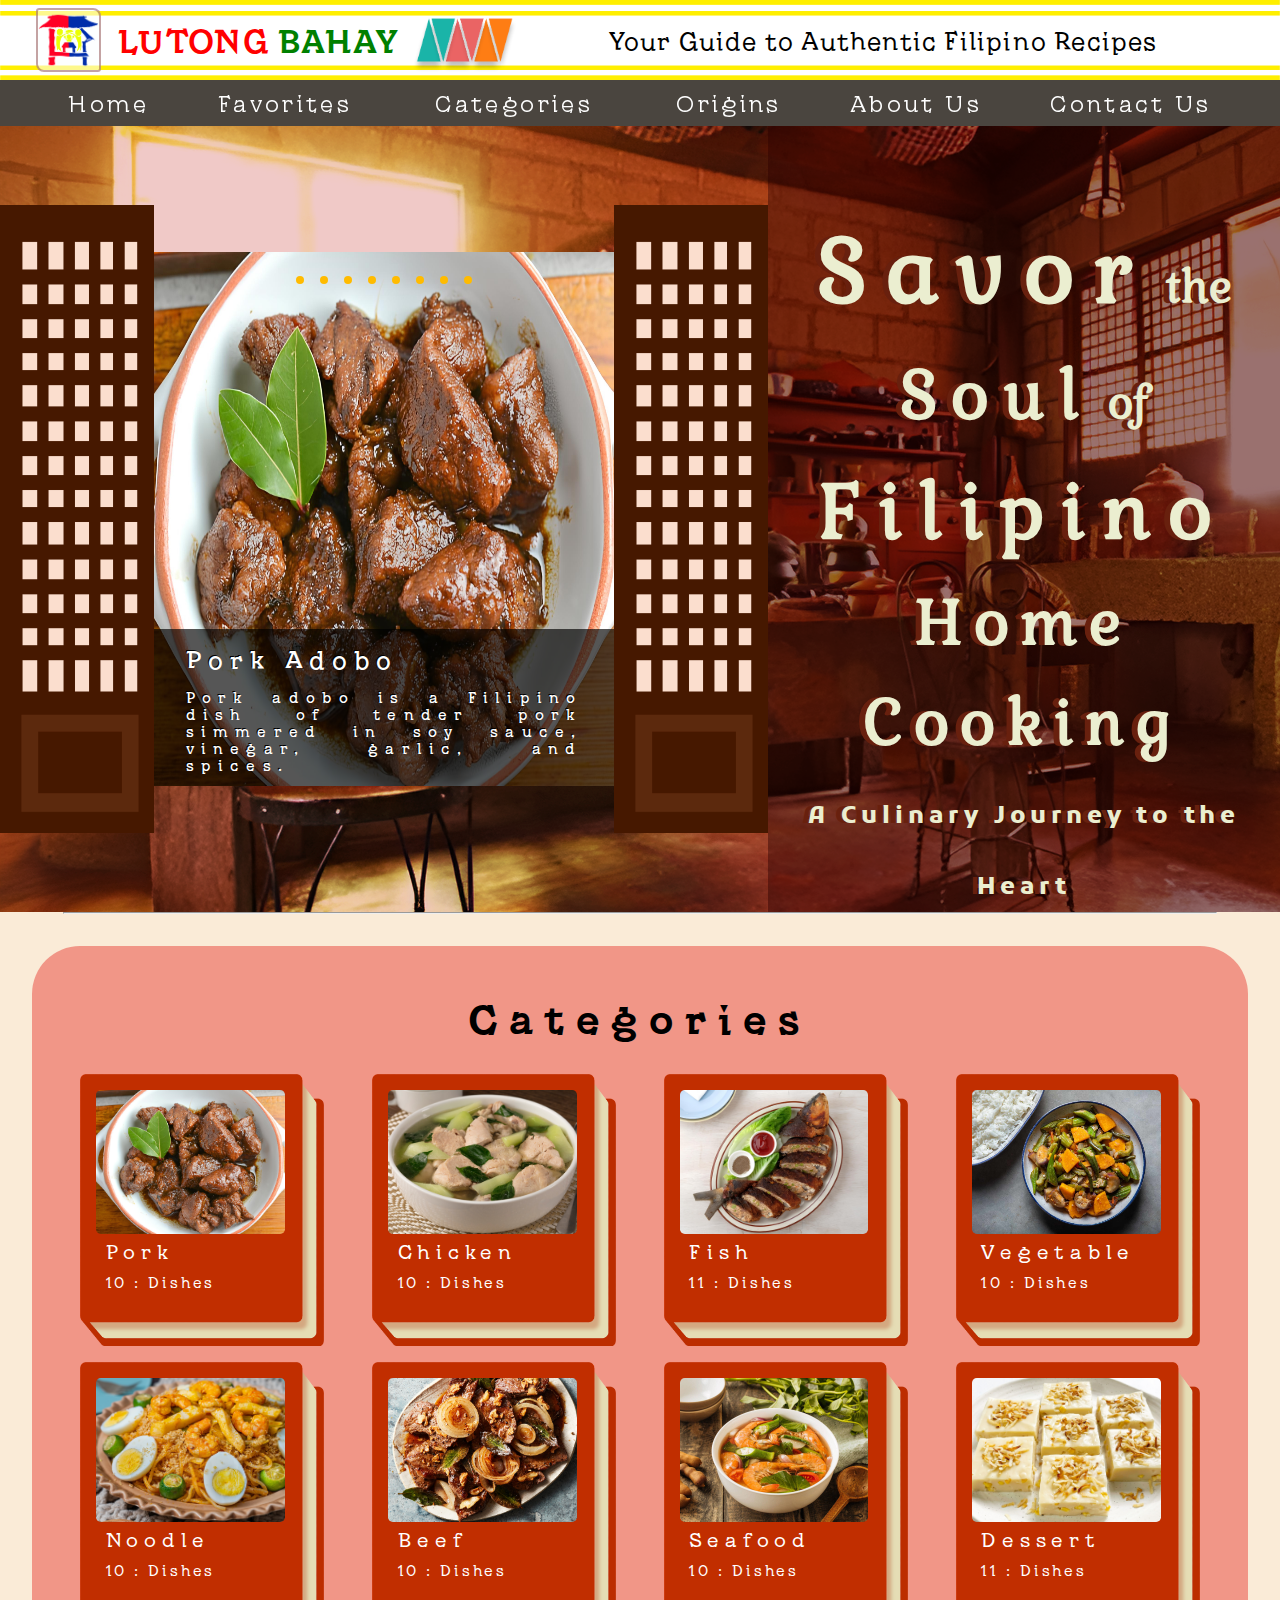
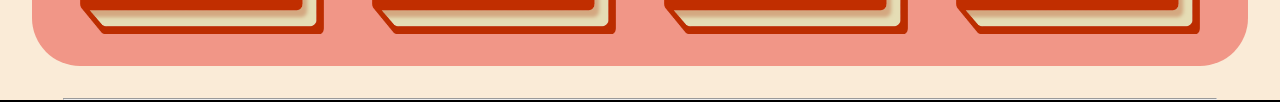
<file: index.html>
<!DOCTYPE html>
<html lang="en">
  <head>
    <meta charset="UTF-8" />
    <meta name="viewport" content="width=device-width, initial-scale=1.0" />
    <link rel="icon" type="image/png" href="assets/img/lutong-bahay-logo.png" />
    <title>Official Website | Lutong Bahay</title>
    <link rel="stylesheet" href="style.css" />
  </head>
  <body>
    <div class="home-body-container">
      <header>
        <div class="web-title">
          <div class="icon"></div>
          <p><span style="color: red">LUTONG</span> BAHAY</p>
          <div class="logo-design"></div>
        </div>

        <div class="web-tagline">Your Guide to Authentic Filipino Recipes</div>
      </header>

      <nav class="navbar">
        <a href="index.html"><button class="navbar__buttons">Home</button></a>
        <a href="favorites.html"
          ><button class="navbar__buttons">Favorites</button></a
        >
        <div class="dropdown">
          <a href="categories.html"
            ><button class="navbar__buttons" id="categories">Categories</button>
          </a>
          <div class="content">
            <a href="pork.html">Pork</a>
            <a href="chicken.html">Chicken</a>
            <a href="fish.html">Fish</a>
            <a href="vegetable.html">Vegetable</a>
            <a href="noodle.html">Noodle</a>
            <a href="beef.html">Beef</a>
            <a href="seafood.html">Seafood</a>
            <a href="dessert.html">Dessert</a>
          </div>
        </div>
        <a href="origins.html"
          ><button class="navbar__buttons">Origins</button></a
        >
        <a href="about.html"
          ><button class="navbar__buttons">About Us</button></a
        >
        <a href="contact.html"
          ><button class="navbar__buttons">Contact Us</button></a
        >
      </nav>

      <main>
        <section>
          <div class="slider-window1"></div>

          <div class="slider-window2"></div>

          <div class="img-slider">
            <div class="wrapper">
              <div class="slider">
                <div class="slide">
                  <img
                    src="assets/img/slidish-1.jpg"
                    alt="img1"
                    class="slide-1"
                  />
                  <div class="slidish-texts">
                    <h3>Pork Adobo</h3>
                    <p>
                      Pork adobo is a Filipino dish of tender pork simmered in
                      soy sauce, vinegar, garlic, and spices.
                    </p>
                  </div>
                </div>

                <div class="slide">
                  <img
                    src="assets/img/slidish-2.jpg"
                    alt="img2"
                    class="slide-2"
                  />
                  <div class="slidish-texts">
                    <h3>Chicken Adobo</h3>
                    <p>
                      A Filipino dish of chicken pieces simmered in soy sauce,
                      vinegar, garlic, and spices.
                    </p>
                  </div>
                </div>

                <div class="slide">
                  <img
                    src="assets/img/slidish-3.jpg"
                    alt="img3"
                    class="slide-3"
                  />
                  <div class="slidish-texts">
                    <h3>Relyenong Bangus</h3>
                    <p>
                      Relyenong bangus is stuffed milkfish fried to golden
                      perfection.
                    </p>
                  </div>
                </div>

                <div class="slide">
                  <img
                    src="assets/img/slidish-4.jpg"
                    alt="img4"
                    class="slide-4"
                  />
                  <div class="slidish-texts">
                    <h3>Pakbet</h3>
                    <p>
                      Pakbet is a hearty Filipino dish featuring a mix of fresh
                      vegetables.
                    </p>
                  </div>
                </div>

                <div class="slide">
                  <img
                    src="assets/img/slidish-5.jpg"
                    alt="img5"
                    class="slide-5"
                  />
                  <div class="slidish-texts">
                    <h3>Pancit Palabok</h3>
                    <p>
                      Pancit palabok is a Filipino rice noodle dish with a
                      savory shrimp sauce and flavorful toppings.
                    </p>
                  </div>
                </div>

                <div class="slide">
                  <img
                    src="assets/img/slidish-6.jpg"
                    alt="img6"
                    class="slide-6"
                  />
                  <div class="slidish-texts">
                    <h3>Bistek</h3>
                    <p>
                      A Filipino dish of thinly sliced beef marinated in soy
                      sauce and citrus, then pan-fried with onions.
                    </p>
                  </div>
                </div>

                <div class="slide">
                  <img
                    src="assets/img/slidish-7.jpg"
                    alt="img7"
                    class="slide-7"
                  />
                  <div class="slidish-texts">
                    <h3>Sinigang na Hipon</h3>
                    <p>
                      Sinigang sa hipon is a Filipino sour soup made with
                      shrimp, vegetables, and a tangy tamarind broth.
                    </p>
                  </div>
                </div>

                <div class="slide">
                  <img
                    src="assets/img/slidish-8.jpg"
                    alt="img8"
                    class="slide-8"
                  />
                  <div class="slidish-texts">
                    <h3>Maja Blanca</h3>
                    <p>
                      A Filipino dessert made from coconut milk, cornstarch, and
                      sugar, often topped with corn and cheese.
                    </p>
                  </div>
                </div>
              </div>

              <div class="slider-nav">
                <div class="nav-button" data-slide="1"></div>
                <div class="nav-button" data-slide="2"></div>
                <div class="nav-button" data-slide="3"></div>
                <div class="nav-button" data-slide="4"></div>
                <div class="nav-button" data-slide="5"></div>
                <div class="nav-button" data-slide="6"></div>
                <div class="nav-button" data-slide="7"></div>
                <div class="nav-button" data-slide="8"></div>
              </div>
            </div>
          </div>
        </section>

        <aside>
          <br />
          <span
            style="font-family: kurale; font-size: 2em; letter-spacing: 0.2em"
            >Savor</span
          >
          the
          <br />
          <span
            style="font-family: kurale; font-size: 1.5em; letter-spacing: 0.2em"
            >Soul</span
          >
          of
          <br />
          <span
            style="
              font-family: kurale;
              font-size: 1.75em;
              letter-spacing: 0.2em;
            "
            >Filipino</span
          >
          <br />
          <span
            style="
              font-family: kurale;
              font-size: 1.4em;
              letter-spacing: 0.175em;
            "
            >Home Cooking</span
          >
          <br />
          <span
            style="
              font-family: kufam;
              font-size: 0.5em;
              font-weight: 700;
              letter-spacing: 0.2em;
            "
          >
            A Culinary Journey to the Heart
          </span>
        </aside>
      </main>

      <hr />

      <section class="cat-section">
        <table class="categories">
          <tr>
            <th colspan="4">Categories</th>
          </tr>
          <tr>
            <td>
              <div class="book">
                <a href="">
                  <div class="book__cover-img">
                    <img src="assets/img/pork-cover.jpg" alt="Sizzling Pork" />
                  </div>
                  <div class="book__cover-title">
                    Pork
                    <div class="dish-number">10 : Dishes</div>
                  </div>
                </a>
              </div>
            </td>

            <td>
              <div class="book">
                <div class="book__cover-img">
                  <img src="assets/img/chicken-cover.jpg" alt="Chicken Adobo" />
                </div>
                <div class="book__cover-title">
                  Chicken
                  <div class="dish-number">10 : Dishes</div>
                </div>
              </div>
            </td>

            <td>
              <div class="book">
                <div class="book__cover-img">
                  <img src="assets/img/fish-cover.jpg" alt="Relyenong Bangus" />
                </div>
                <div class="book__cover-title">
                  Fish
                  <div class="dish-number">11 : Dishes</div>
                </div>
              </div>
            </td>

            <td>
              <div class="book">
                <div class="book__cover-img">
                  <img src="assets/img/vegetable-cover.jpg" alt="Pakbet" />
                </div>
                <div class="book__cover-title">
                  Vegetable
                  <div class="dish-number">10 : Dishes</div>
                </div>
              </div>
            </td>
          </tr>
          <tr>
            <td>
              <div class="book">
                <div class="book__cover-img">
                  <img src="assets/img/noode-cover.jpg" alt="Pancit Palabok" />
                </div>
                <div class="book__cover-title">
                  Noodle
                  <div class="dish-number">10 : Dishes</div>
                </div>
              </div>
            </td>

            <td>
              <div class="book">
                <div class="book__cover-img">
                  <img src="assets/img/beef-cover.jpg" alt="Bistek" />
                </div>
                <div class="book__cover-title">
                  Beef
                  <div class="dish-number">10 : Dishes</div>
                </div>
              </div>
            </td>

            <td>
              <div class="book">
                <div class="book__cover-img">
                  <img
                    src="assets/img/seafood-cover.jpg"
                    alt="Sinigang na Hipon"
                  />
                </div>
                <div class="book__cover-title">
                  Seafood
                  <div class="dish-number">10 : Dishes</div>
                </div>
              </div>
            </td>

            <td>
              <div class="book">
                <div class="book__cover-img">
                  <img src="assets/img/dessert-cover.jpg" alt="Maja Blanca" />
                </div>
                <div class="book__cover-title">
                  Dessert
                  <div class="dish-number">11 : Dishes</div>
                </div>
              </div>
            </td>
          </tr>
        </table>
      </section>

      <hr />

      <footer></footer>
    </div>

    <script type="module" src="index.js"></script>
  </body>
</html>
</file>
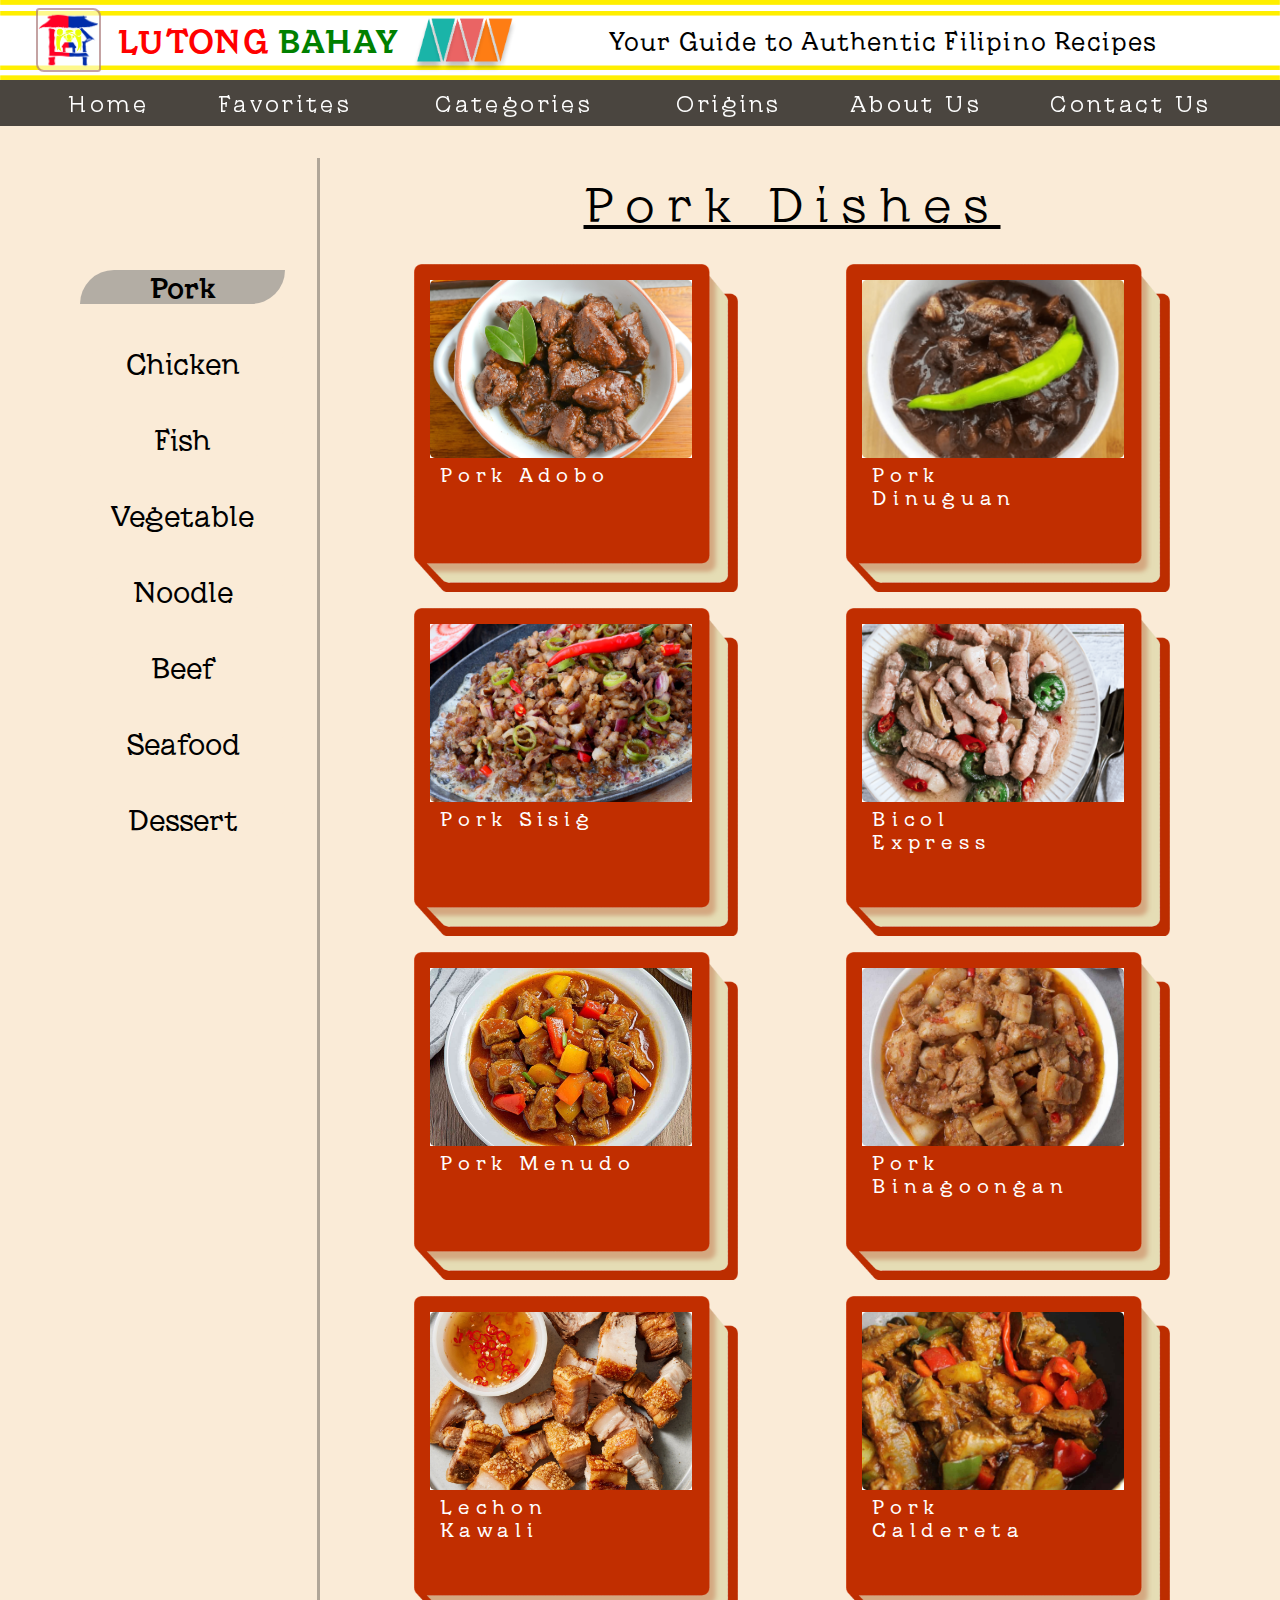
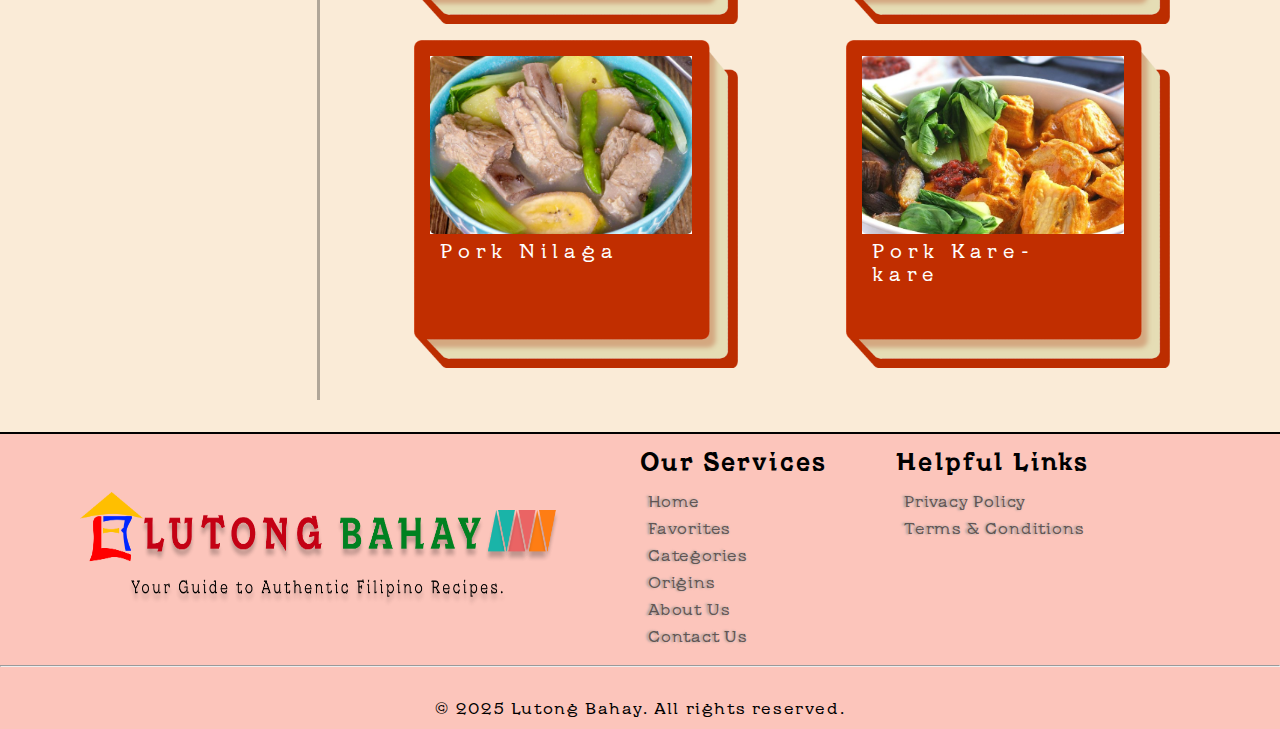
<file: categories.html>
<!DOCTYPE html>
<html lang="en">
  <head>
    <meta charset="UTF-8" />
    <meta name="viewport" content="width=device-width, initial-scale=1.0" />
    <link rel="icon" type="image/png" href="assets/img/lutong-bahay-logo.png" />
    <title>Categories | Lutong Bahay</title>
    <link rel="stylesheet" href="style.css" />
  </head>
  <body>
    <header>
      <div class="web-title">
        <div class="icon"></div>
        <p><span style="color: red">LUTONG</span> BAHAY</p>
        <div class="logo-design"></div>
      </div>

      <div class="web-tagline">Your Guide to Authentic Filipino Recipes</div>
    </header>

    <nav class="navbar">
      <a href="index.html"><button class="navbar__buttons">Home</button></a>
      <a href="favorites.html"><button class="navbar__buttons">Favorites</button></a>
      <div class="dropdown">
        <a href="categories.html"
          ><button class="navbar__buttons" id="categories">Categories</button>
        </a>
        <div class="content">
          <a href="categories.html?category=pork">Pork</a>
          <a href="categories.html?category=chicken">Chicken</a>
          <a href="categories.html?category=fish">Fish</a>
          <a href="categories.html?category=vegetable">Vegetable</a>
          <a href="categories.html?category=noodle">Noodle</a>
          <a href="categories.html?category=beef">Beef</a>
          <a href="categories.html?category=seafood">Seafood</a>
          <a href="categories.html?category=dessert">Dessert</a>
        </div>
      </div>
      <a href="origins.html"><button class="navbar__buttons">Origins</button></a>
      <a href="about.html"><button class="navbar__buttons">About Us</button></a>
      <a href="contact.html"><button class="navbar__buttons">Contact Us</button></a>
    </nav>

    <section class="cat-section">
      <table class="categories">
        <tr>
          <th colspan="4">Categories</th>
        </tr>
        <tr>
          <td>
            <div class="book" id="pork">
              <div class="book__cover-img">
                <img src="assets/img/pork-cover.jpg" alt="Sizzling Pork" />
              </div>
              <div class="book__cover-title">
                Pork
                <div class="dish-number">10 : Dishes</div>
              </div>
            </div>
          </td>

          <td>
            <div class="book" id="chicken">
              <div class="book__cover-img">
                <img src="assets/img/chicken-cover.jpg" alt="Chicken Adobo" />
              </div>
              <div class="book__cover-title">
                Chicken
                <div class="dish-number">10 : Dishes</div>
              </div>
            </div>
          </td>

          <td>
            <div class="book" id="fish">
              <div class="book__cover-img">
                <img src="assets/img/fish-cover.jpg" alt="Relyenong Bangus" />
              </div>
              <div class="book__cover-title">
                Fish
                <div class="dish-number">11 : Dishes</div>
              </div>
            </div>
          </td>

          <td>
            <div class="book" id="vegetable">
              <div class="book__cover-img">
                <img src="assets/img/vegetable-cover.jpg" alt="Pakbet" />
              </div>
              <div class="book__cover-title">
                Vegetable
                <div class="dish-number">10 : Dishes</div>
              </div>
            </div>
          </td>
        </tr>
        <tr>
          <td>
            <div class="book" id="noodle">
              <div class="book__cover-img">
                <img src="assets/img/noode-cover.jpg" alt="Pancit Palabok" />
              </div>
              <div class="book__cover-title">
                Noodle
                <div class="dish-number">10 : Dishes</div>
              </div>
            </div>
          </td>

          <td>
            <div class="book" id="beef">
              <div class="book__cover-img">
                <img src="assets/img/beef-cover.jpg" alt="Bistek" />
              </div>
              <div class="book__cover-title">
                Beef
                <div class="dish-number">10 : Dishes</div>
              </div>
            </div>
          </td>

          <td>
            <div class="book" id="seafood">
              <div class="book__cover-img">
                <img
                  src="assets/img/seafood-cover.jpg"
                  alt="Sinigang na Hipon"
                />
              </div>
              <div class="book__cover-title">
                Seafood
                <div class="dish-number">10 : Dishes</div>
              </div>
            </div>
          </td>

          <td>
            <div class="book" id="dessert">
              <div class="book__cover-img">
                <img src="assets/img/dessert-cover.jpg" alt="Maja Blanca" />
              </div>
              <div class="book__cover-title">
                Dessert
                <div class="dish-number">11 : Dishes</div>
              </div>
            </div>
          </td>
        </tr>
      </table>
    </section>

    <footer>
      <div class="footer-links">

        <div class="footer-title">
          <a href="index.html"><div class="footer-img"></div></a>
        </div>

        <div class="our-service">
          <div class="our-service__title">Our Services</div>
          <div class="our-service__content">
            <a href="index.html">Home</a>
            <a href="favorites.html">Favorites</a>
            <a href="categories.html">Categories</a>
            <a href="origins.html">Origins</a>
            <a href="about.html">About Us</a>
            <a href="contact.html">Contact Us</a>
          </div>
        </div>

        <div class="helpful-links">
          <div class="helpful-links__title">Helpful Links</div>
          <div class="helpful-links__content">
            <a href="privacy.html">Privacy Policy</a>
            <a href="terms.html">Terms & Conditions</a>
          </div>
        </div>

      </div>

      <hr><br>

      <p>© 2025 Lutong Bahay. All rights reserved.</p>

    </footer>

    <script type="module" src="categories.js"></script>
  </body>
</html>
</file>
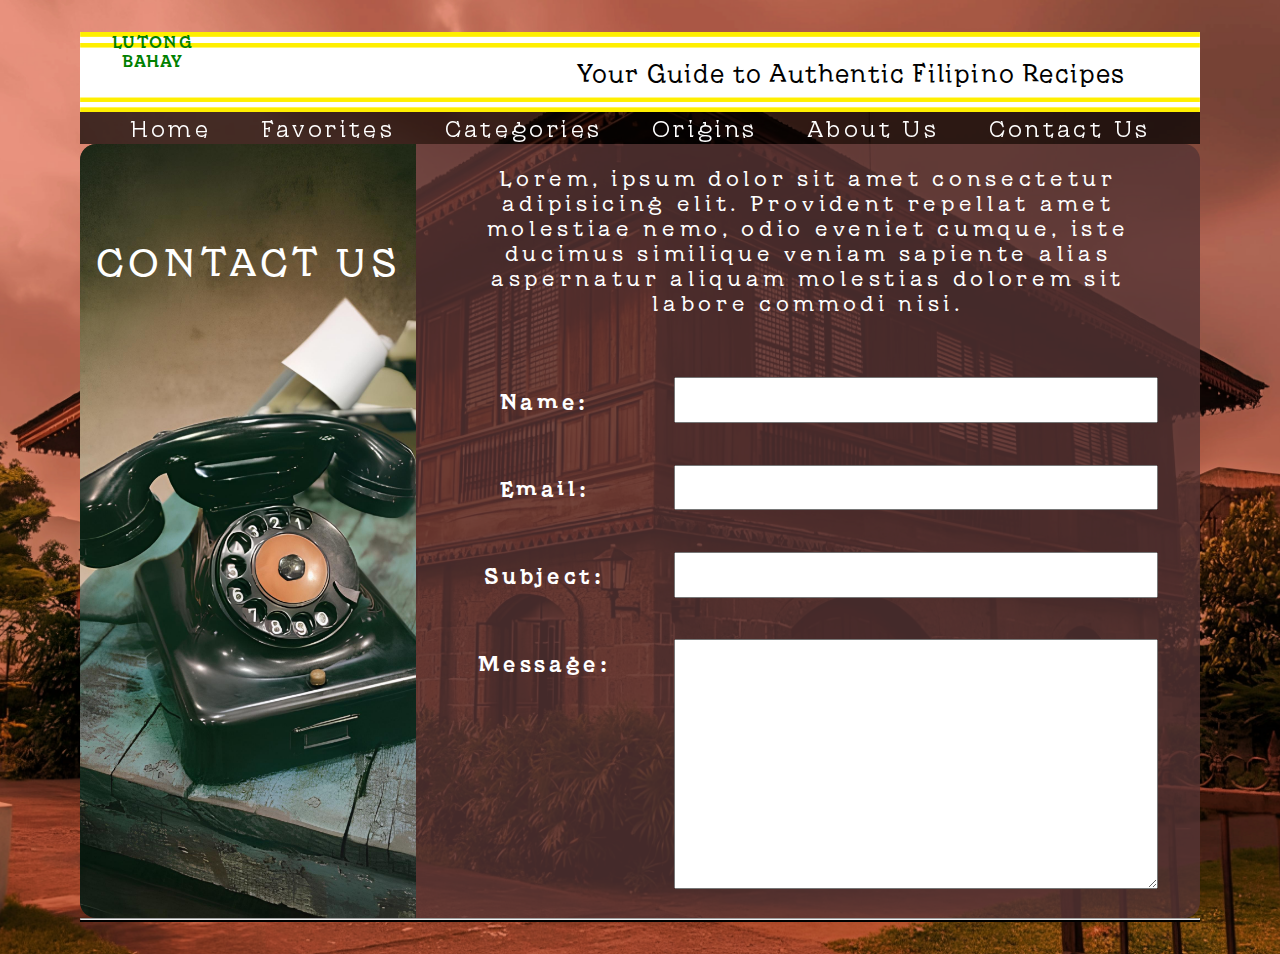
<file: contact.html>
<!DOCTYPE html>
<html lang="en">
<head>
    <meta charset="UTF-8">
    <meta name="viewport" content="width=device-width, initial-scale=1.0">
    <title>Document</title>
    <link rel="stylesheet" href="style.css">
</head>
<body>
    <div class="contacts-body-container">
        
        <header>
            <div class="web-title">LUTONG BAHAY</div>
            <div class="web-tagline">Your Guide to Authentic Filipino Recipes</div>
        </header>

        <nav class="navbar">
            <a href="index.html"><button class="navbar__buttons">Home</button></a>
            <a href="favorites.html"><button class="navbar__buttons">Favorites</button></a>
            <a href="categories.html"><button class="navbar__buttons">Categories</button></a>
            <a href="origins.html"><button class="navbar__buttons">Origins</button></a>
            <a href="about.html"><button class="navbar__buttons">About Us</button></a>
            <a href="contact.html"><button class="navbar__buttons">Contact Us</button></a>
        </nav>
        <main>

            <div class="contact-img">
                <h2>CONTACT US</h2>
            </div>

            <div class="contact-form">
                <p>
                    Lorem, ipsum dolor sit amet consectetur adipisicing elit. Provident repellat amet molestiae nemo, odio eveniet cumque, iste ducimus similique veniam sapiente alias aspernatur aliquam molestias dolorem sit labore commodi nisi.
                </p>
                <form action="">
                    <div class="labels">
                        <label for="">
                            Name:
                        </label>
                        <label for="">
                            Email:
                        </label>
                        <label for="">
                            Subject:
                        </label>
                        <label for="">
                            Message:
                        </label>
                    </div>
                    <div class="forms">
                        <input type="text">
                        <input type="text">
                        <input type="text">
                        <textarea name="" id=""></textarea>
                    </div>
                </form>
            </div>

        </main>    

        <hr>

        <footer>

        </footer>
    </div>

</body>
</html>
</file>
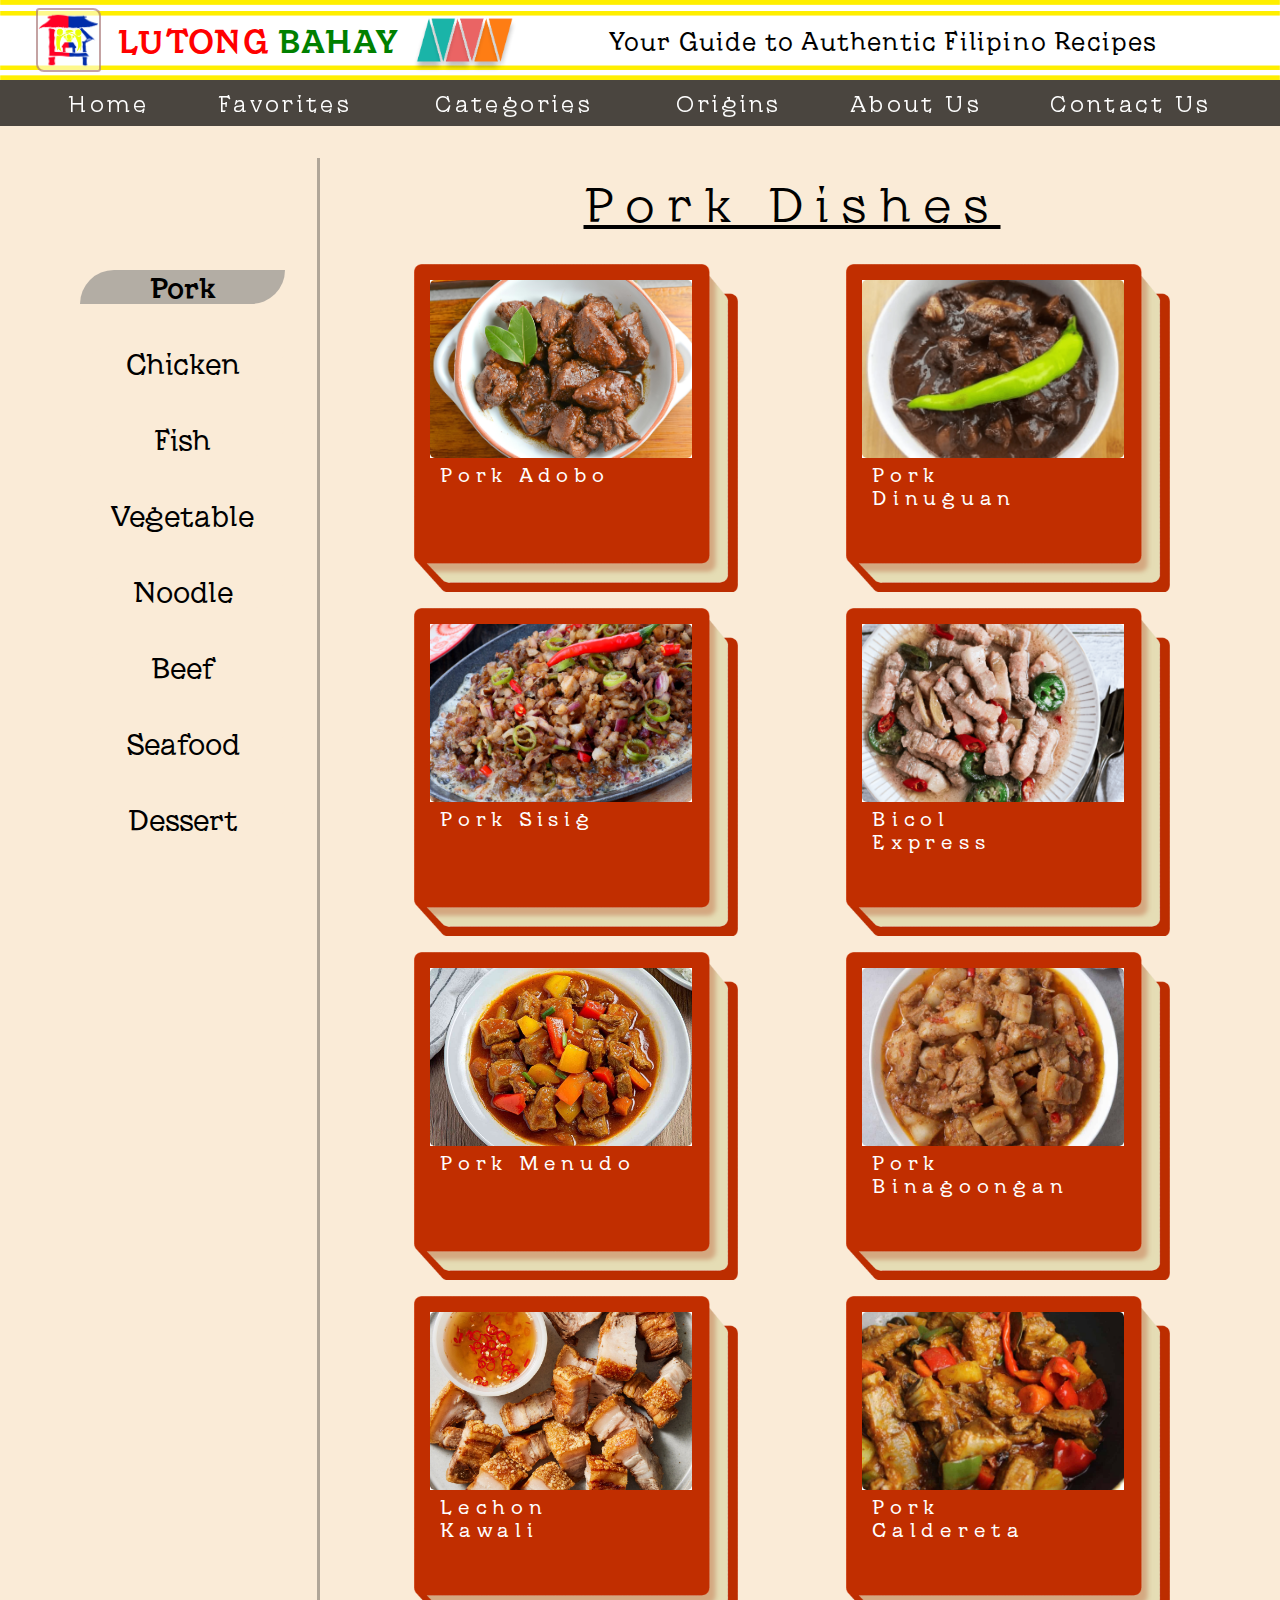
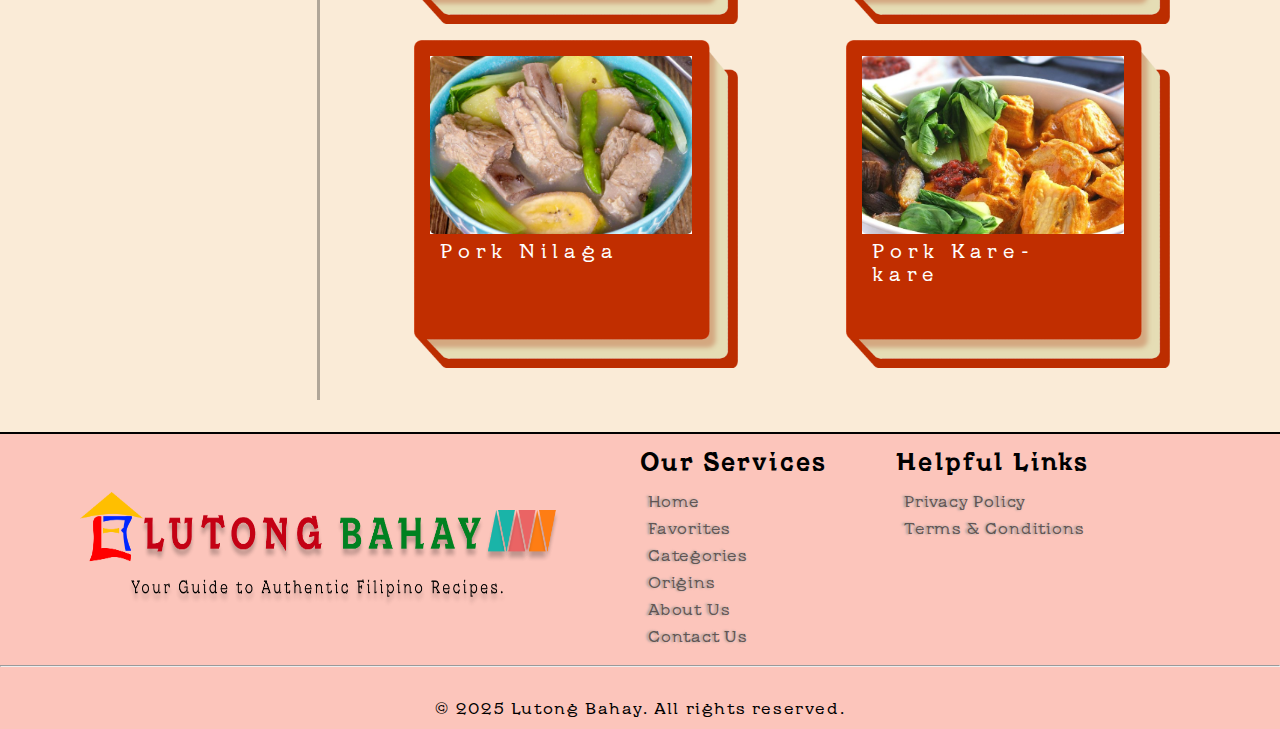
<file: dish-details.html>
<!DOCTYPE html>
<html lang="en">
<head>
  <meta charset="UTF-8" />
  <meta name="viewport" content="width=device-width, initial-scale=1.0" />
  <title>Dish Details</title>
  <link rel="stylesheet" href="style.css" />
</head>
<body>
  <header>
    <div class="web-title">
      <div class="icon"></div>
      <p><span style="color: red">LUTONG</span> BAHAY</p>
      <div class="logo-design"></div>
    </div>

    <div class="web-tagline">Your Guide to Authentic Filipino Recipes</div>
  </header>

  <nav class="navbar">
    <a href="index.html"><button class="navbar__buttons">Home</button></a>
    <a href="favorites.html"><button class="navbar__buttons">Favorites</button></a>
    <div class="dropdown">
      <a href="categories.html"
        ><button class="navbar__buttons" id="categories">Categories</button>
      </a>
      <div class="content">
        <a href="categories.html?category=pork">Pork</a>
        <a href="categories.html?category=chicken">Chicken</a>
        <a href="categories.html?category=fish">Fish</a>
        <a href="categories.html?category=vegetable">Vegetable</a>
        <a href="categories.html?category=noodle">Noodle</a>
        <a href="categories.html?category=beef">Beef</a>
        <a href="categories.html?category=seafood">Seafood</a>
        <a href="categories.html?category=dessert">Dessert</a>
      </div>
    </div>
    <a href="origins.html"><button class="navbar__buttons">Origins</button></a>
    <a href="about.html"><button class="navbar__buttons">About Us</button></a>
    <a href="contact.html"><button class="navbar__buttons">Contact Us</button></a>
  </nav>

  <a class="back-to-cat" href="categories.html">Back to Categories</a>

  <div class="dish-details-container" >
    
    <aside>
      <h1 id="dish-name"></h1>
      <img id="dish-image" src="" alt="Dish Image" />
    </aside>
    
    <div class="dish-content">
      

      <div class="dish-ingredients">
        <h2>Ingredients:</h2>
        <ul id="dish-ingredients"></ul>
      </div>

      <div class="dish-procedure">
        <h2>Procedure:</h2>
        <ol id="dish-procedure"></ol>
      </div>  
    </div>
  </div>

  <footer>
    <div class="footer-links">

      <div class="footer-title">
        <a href="index.html"><div class="footer-img"></div></a>
      </div>

      <div class="our-service">
        <div class="our-service__title">Our Services</div>
        <div class="our-service__content">
          <a href="index.html">Home</a>
          <a href="favorites.html">Favorites</a>
          <a href="categories.html">Categories</a>
          <a href="origins.html">Origins</a>
          <a href="about.html">About Us</a>
          <a href="contact.html">Contact Us</a>
        </div>
      </div>

      <div class="helpful-links">
        <div class="helpful-links__title">Helpful Links</div>
        <div class="helpful-links__content">
          <a href="privacy.html">Privacy Policy</a>
          <a href="terms.html">Terms & Conditions</a>
        </div>
      </div>

    </div>

    <hr><br>

    <p>© 2025 Lutong Bahay. All rights reserved.</p>

  </footer>
  <script src="dish-details.js"></script>
</body>
</html>
</file>
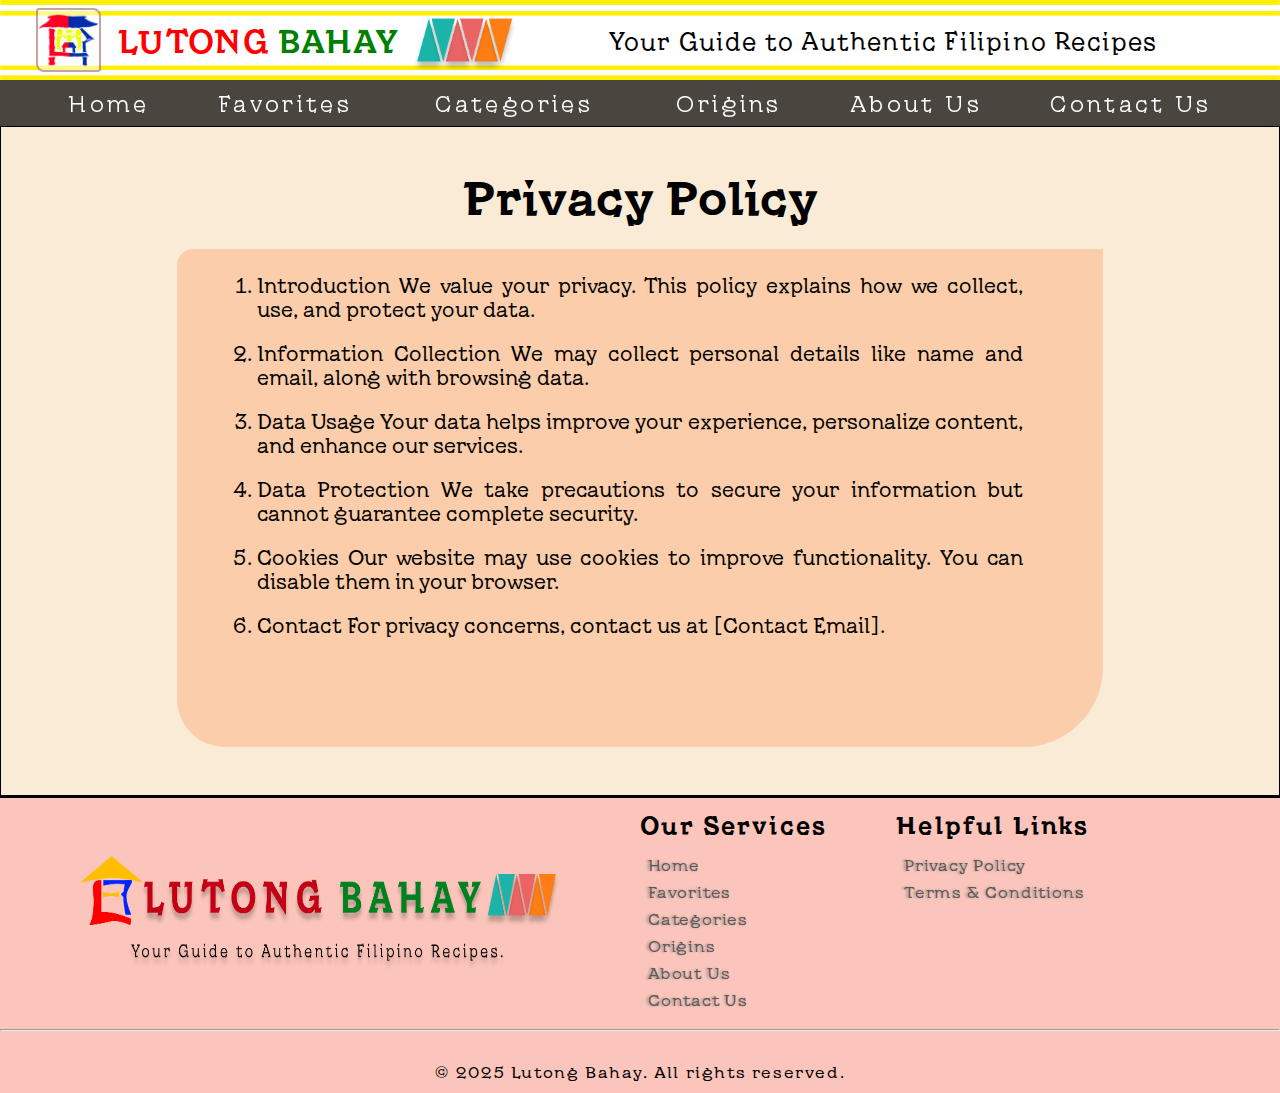
<file: privacy.html>
<!DOCTYPE html>
<html lang="en">
  <head>
    <meta charset="UTF-8" />
    <meta name="viewport" content="width=device-width, initial-scale=1.0" />
    <link rel="icon" type="image/png" href="assets/img/lutong-bahay-logo.png" />
    <title>Contact Us | Lutong Bahay</title>
    <link rel="stylesheet" href="style.css" />
  </head>
  <body>
    <header>
      <div class="web-title">
        <div class="icon"></div>
        <p><span style="color: red">LUTONG</span> BAHAY</p>
        <div class="logo-design"></div>
      </div>

      <div class="web-tagline">Your Guide to Authentic Filipino Recipes</div>
    </header>

    <nav class="navbar">
      <a href="index.html"><button class="navbar__buttons">Home</button></a>
      <a href="favorites.html"><button class="navbar__buttons">Favorites</button></a>
      <div class="dropdown">
        <a href="categories.html"
          ><button class="navbar__buttons" id="categories">Categories</button>
        </a>
        <div class="content">
          <a href="categories.html?category=pork">Pork</a>
          <a href="categories.html?category=chicken">Chicken</a>
          <a href="categories.html?category=fish">Fish</a>
          <a href="categories.html?category=vegetable">Vegetable</a>
          <a href="categories.html?category=noodle">Noodle</a>
          <a href="categories.html?category=beef">Beef</a>
          <a href="categories.html?category=seafood">Seafood</a>
          <a href="categories.html?category=dessert">Dessert</a>
        </div>
      </div>
      <a href="origins.html"><button class="navbar__buttons">Origins</button></a>
      <a href="about.html"><button class="navbar__buttons">About Us</button></a>
      <a href="contact.html"><button class="navbar__buttons">Contact Us</button></a>
    </nav>

    <div class="policy-container">
      <h1>
        Privacy Policy
      </h1>
      
      <div class="policy-content">
        <ol>
          <li>Introduction We value your privacy. This policy explains how we collect, use, and protect your data.</li>
          <li>Information Collection We may collect personal details like name and email, along with browsing data.</li>
          <li>Data Usage Your data helps improve your experience, personalize content, and enhance our services.</li>
          <li>Data Protection We take precautions to secure your information but cannot guarantee complete security.</li>
          <li>Cookies Our website may use cookies to improve functionality. You can disable them in your browser.</li>
          <li>Contact For privacy concerns, contact us at [Contact Email].</li>
        </ol>
      </div>
    </div>
    
    

    <footer>
      <div class="footer-links">

        <div class="footer-title">
          <a href="index.html"><div class="footer-img"></div></a>
        </div>

        <div class="our-service">
          <div class="our-service__title">Our Services</div>
          <div class="our-service__content">
            <a href="index.html">Home</a>
            <a href="favorites.html">Favorites</a>
            <a href="categories.html">Categories</a>
            <a href="origins.html">Origins</a>
            <a href="about.html">About Us</a>
            <a href="contact.html">Contact Us</a>
          </div>
        </div>

        <div class="helpful-links">
          <div class="helpful-links__title">Helpful Links</div>
          <div class="helpful-links__content">
            <a href="privacy.html">Privacy Policy</a>
            <a href="terms.html">Terms & Conditions</a>
          </div>
        </div>

      </div>

      <hr><br>

      <p>© 2025 Lutong Bahay. All rights reserved.</p>

    </footer>

    <script type="module" src="index.js"></script>
  </body>
</html>
</file>
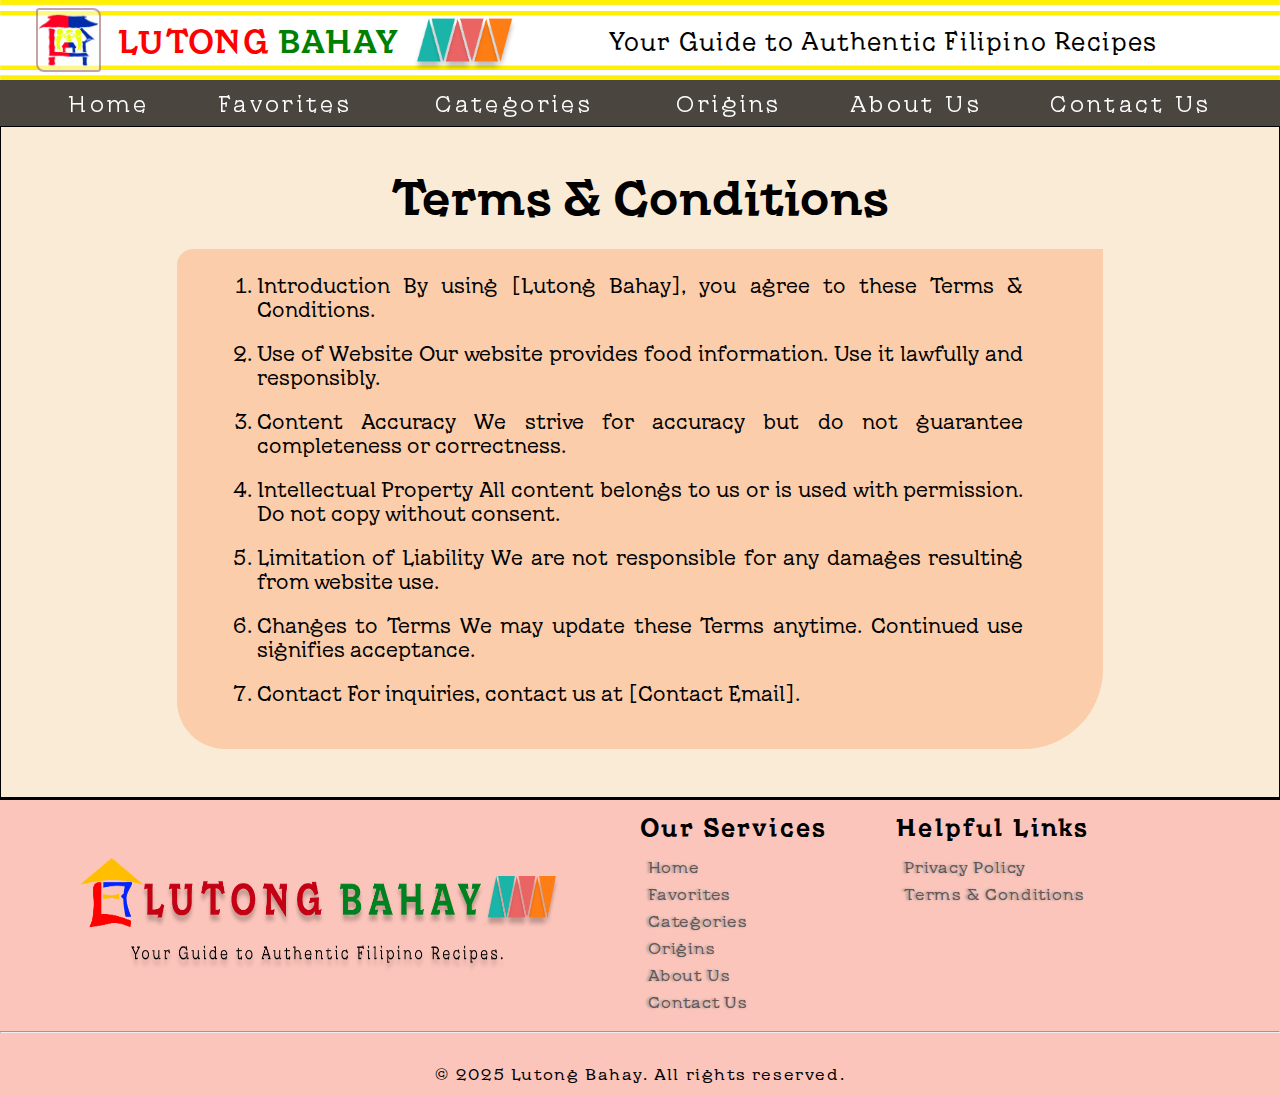
<file: terms.html>
<!DOCTYPE html>
<html lang="en">
  <head>
    <meta charset="UTF-8" />
    <meta name="viewport" content="width=device-width, initial-scale=1.0" />
    <link rel="icon" type="image/png" href="assets/img/lutong-bahay-logo.png" />
    <title>Contact Us | Lutong Bahay</title>
    <link rel="stylesheet" href="style.css" />
  </head>
  <body>
    <header>
      <div class="web-title">
        <div class="icon"></div>
        <p><span style="color: red">LUTONG</span> BAHAY</p>
        <div class="logo-design"></div>
      </div>

      <div class="web-tagline">Your Guide to Authentic Filipino Recipes</div>
    </header>

    <nav class="navbar">
      <a href="index.html"><button class="navbar__buttons">Home</button></a>
      <a href="favorites.html"><button class="navbar__buttons">Favorites</button></a>
      <div class="dropdown">
        <a href="categories.html"
          ><button class="navbar__buttons" id="categories">Categories</button>
        </a>
        <div class="content">
          <a href="categories.html?category=pork">Pork</a>
          <a href="categories.html?category=chicken">Chicken</a>
          <a href="categories.html?category=fish">Fish</a>
          <a href="categories.html?category=vegetable">Vegetable</a>
          <a href="categories.html?category=noodle">Noodle</a>
          <a href="categories.html?category=beef">Beef</a>
          <a href="categories.html?category=seafood">Seafood</a>
          <a href="categories.html?category=dessert">Dessert</a>
        </div>
      </div>
      <a href="origins.html"><button class="navbar__buttons">Origins</button></a>
      <a href="about.html"><button class="navbar__buttons">About Us</button></a>
      <a href="contact.html"><button class="navbar__buttons">Contact Us</button></a>
    </nav>

    <div class="terms-container">
      <h1>
        Terms & Conditions
      </h1>
      
      <div class="terms-content">
        <ol>
          <li>Introduction By using [Lutong Bahay], you agree to these Terms & Conditions.</li>
          <li>Use of Website Our website provides food information. Use it lawfully and responsibly.</li>
          <li>Content Accuracy We strive for accuracy but do not guarantee completeness or correctness.</li>
          <li>Intellectual Property All content belongs to us or is used with permission. Do not copy without consent.</li>
          <li>Limitation of Liability We are not responsible for any damages resulting from website use.</li>
          <li>Changes to Terms We may update these Terms anytime. Continued use signifies acceptance.</li>
          <li> Contact For inquiries, contact us at [Contact Email].</li>
        </ol>
      </div>
    </div>
    
    

    <footer>
      <div class="footer-links">

        <div class="footer-title">
          <a href="index.html"><div class="footer-img"></div></a>
        </div>

        <div class="our-service">
          <div class="our-service__title">Our Services</div>
          <div class="our-service__content">
            <a href="index.html">Home</a>
            <a href="favorites.html">Favorites</a>
            <a href="categories.html">Categories</a>
            <a href="origins.html">Origins</a>
            <a href="about.html">About Us</a>
            <a href="contact.html">Contact Us</a>
          </div>
        </div>

        <div class="helpful-links">
          <div class="helpful-links__title">Helpful Links</div>
          <div class="helpful-links__content">
            <a href="privacy.html">Privacy Policy</a>
            <a href="terms.html">Terms & Conditions</a>
          </div>
        </div>

      </div>

      <hr><br>

      <p>© 2025 Lutong Bahay. All rights reserved.</p>

    </footer>

    <script type="module" src="index.js"></script>
  </body>
</html>
</file>
<file: style.css>
@font-face {
  font-family: kyiv;
  src: url(assets/font/kyiv-type-titling/KyivTypeTitling-VarGX.ttf);
}
@font-face {
  font-family: kurale;
  src: url(assets/font/Kurale/Kurale-Regular.ttf);
}
@font-face {
  font-family: kufam;
  src: url(assets/font/Kufam/Kufam-VariableFont_wght.ttf);
}
* {
  margin: 0;
  padding: 0;
  font-family: kyiv;
  text-decoration: none;
}
* body {
  background-color: antiquewhite;
}

.back-to-cat {
  padding: 0.2em 1em;
  border-radius: 1em 0 0 1em;
  font-size: 1.5em;
  margin: 0.25em 0.75em;
  display: inline-block;
  background-color: rgba(255, 68, 0, 0.747);
}

.img-slider {
  grid-column-start: 2;
  grid-column-end: 3;
  grid-row-start: 2;
  grid-row-end: 3;
  overflow: hidden;
  height: 100%;
}
.img-slider .wrapper {
  position: relative;
  max-width: 100%;
  max-height: 100%;
  height: 100%;
}
.img-slider .wrapper .slider {
  display: flex;
  aspect-ratio: 10/9;
  overflow-x: auto;
  overflow-y: hidden;
  scroll-snap-type: x mandatory;
  scroll-behavior: smooth;
  height: 100%;
  width: 100%;
}
.img-slider .wrapper .slider .slide {
  flex: 1 0 100%;
  width: 100%;
  height: 100%;
  -o-object-fit: fill;
     object-fit: fill;
  scroll-snap-align: start;
}
.img-slider .wrapper .slider .slide img {
  flex: 1 0 100%;
  width: 100%;
  height: 100%;
  -o-object-fit: fill;
     object-fit: fill;
  scroll-snap-align: start;
}
.img-slider .wrapper .slider .slide .slidish-texts {
  background-color: rgba(0, 0, 0, 0.664);
  height: 100%;
  color: rgb(255, 255, 255);
  transform: translateY(-10em);
  z-index: 1;
  padding: 1em 2em 0 2em;
  text-shadow: -1px -1px 0 black;
}
.img-slider .wrapper .slider .slide .slidish-texts h3 {
  font-weight: 500;
  letter-spacing: 0.3em;
  font-size: 1.5em;
}
.img-slider .wrapper .slider .slide .slidish-texts p {
  margin: 1em 0 0 0;
  font-weight: 500;
  letter-spacing: 0.5em;
  font-size: 0.9em;
  text-align: justify;
}
.img-slider .wrapper .slider-nav {
  display: flex;
  -moz-column-gap: 1em;
       column-gap: 1em;
  position: absolute;
  top: 1.5em;
  left: 50%;
  transform: translateX(-50%);
  z-index: 1;
  border-radius: 30%;
}
.img-slider .wrapper .slider-nav .nav-button {
  width: 0.5em;
  height: 0.5em;
  border-radius: 50%;
  background-color: rgb(255, 187, 0);
  transition: opacity ease 250ms;
  cursor: pointer;
}
.img-slider .wrapper .slider-nav .nav-button:hover {
  opacity: 1;
}

header {
  min-height: 5em;
  display: grid;
  padding: 0 2em;
  grid-template-columns: 4fr 6fr;
  align-items: center;
  background-image: url(assets/img/header-bg.png);
  background-repeat: no-repeat;
  background-position: center;
  background-size: 100% 6.5em;
  overflow: hidden;
}
header .web-title {
  height: 100%;
  text-align: center;
  font-weight: 600;
  letter-spacing: 0.07em;
  display: grid;
  grid-template-columns: 1.5fr 6.3fr 2.2fr;
  color: green;
}
header .web-title .icon {
  aspect-ratio: 1;
  align-self: center;
  max-height: 80%;
  background-image: url("assets/img/lutong-bahay-logo.png");
  background-size: contain;
  background-repeat: no-repeat;
  background-position: center;
  border: 2px solid rgba(99, 2, 2, 0.363);
  border-radius: 0.2em 0.5em 0.2em 0.5em;
  background-color: rgba(252, 255, 255, 0.548);
  margin: 0 0.25em;
}
header .web-title p {
  align-self: center;
  font-size: clamp(1.5em, 2.5vw, 2.25em);
}
header .web-title .logo-design {
  align-self: center;
  height: 80%;
  width: 100%;
  background-image: url("assets/img/logo-design.png");
  background-size: cover;
  background-position: center;
  background-repeat: no-repeat;
}
header .web-tagline {
  text-align: center;
  font-size: 1.5em;
  letter-spacing: 0.05em;
}

footer {
  border-top: 2px solid black;
  display: grid;
  background-color: rgba(252, 190, 182, 0.849);
}
footer .footer-links {
  display: grid;
  grid-template-columns: 5fr 2fr 3fr;
}
footer .footer-links .footer-title {
  background-image: url("assets/img/footer-title.png");
  background-size: 75% 50%;
  background-repeat: no-repeat;
  background-position: center;
  transition: all 300ms ease-in-out;
}
footer .footer-links .footer-title:hover {
  background-color: rgba(234, 248, 154, 0.2196078431);
  opacity: 0.75;
}
footer .footer-links .footer-title a .footer-img {
  margin: auto;
  height: 100%;
  width: 80%;
}
footer .footer-links .our-service__content, footer .footer-links .helpful-links__content {
  display: flex;
  flex-direction: column;
  margin: 0 0 1em 0;
}
footer .footer-links .our-service__content a, footer .footer-links .helpful-links__content a {
  color: rgba(46, 46, 46, 0.712);
  margin: 0.25em 0.5em;
  transition: all 300ms ease-in-out;
  font-weight: 400;
  letter-spacing: 0.05em;
  text-shadow: -0.1em 0 0.15em rgb(151, 151, 151);
}
footer .footer-links .our-service__content a:hover, footer .footer-links .helpful-links__content a:hover {
  text-decoration: underline;
  text-shadow: -0.2em 0 0.3em rgb(255, 140, 8);
  color: #502001;
}
footer .footer-links .our-service__title, footer .footer-links .helpful-links__title {
  font-weight: 700;
  font-size: 1.5em;
  margin: 0.5em 0;
  letter-spacing: 0.1em;
}
footer p {
  letter-spacing: 0.1em;
  align-self: center;
  text-align: center;
  margin: 0.75em 0;
}
footer p hr {
  margin: 1em 0 0 0;
}

.navbar {
  min-height: 2em;
  display: flex;
  justify-content: space-evenly;
  align-items: center;
  position: sticky;
  top: 0;
  background-color: rgba(0, 0, 0, 0.705);
  z-index: 10;
}
.navbar__buttons {
  font-size: 1.4em;
  font-weight: 300;
  letter-spacing: 0.15em;
  border: none;
  background-color: rgba(0, 0, 0, 0);
  color: white;
  cursor: pointer;
  text-decoration: none;
  transition: all 300ms ease-in-out;
}
.navbar__buttons:hover {
  text-decoration: underline;
  text-shadow: -0.2em 0 0.3em rgb(255, 140, 8);
  color: rgb(0, 0, 0);
}
.navbar .dropdown {
  position: relative;
  display: inline-block;
}
.navbar .dropdown .content {
  display: none;
  position: absolute;
  background-color: white;
  min-width: 160px;
  box-shadow: 0px 8px 16px 0px rgba(0, 0, 0, 0.2);
  z-index: 20;
  padding: 12px 16px;
}
.navbar .dropdown .content a {
  color: black;
  padding: 12px 16px;
  text-decoration: none;
  display: block;
}
.navbar .dropdown .content a:hover {
  background-color: #ddd;
}
.navbar .dropdown:hover .content {
  display: block;
}

.cat-section {
  min-height: 40em;
  display: flex;
  justify-content: center;
  align-items: center;
  padding: 2em;
}
.cat-section .categories {
  min-width: 95%;
  border-spacing: 3em;
  background-color: rgba(238, 135, 121, 0.849);
  border-radius: 3em;
}
.cat-section .categories th {
  font-size: 2.5em;
  letter-spacing: 0.3em;
}
.cat-section .categories tr td {
  height: 15em;
  width: 20%;
  -moz-column-gap: 2em;
       column-gap: 2em;
}

.book {
  height: 100%;
  background-image: url(assets/img/cook-book-icons.png);
  background-size: 100% 100%;
  background-position: center;
  background-repeat: no-repeat;
  padding: 1em;
  cursor: pointer;
  transition: all 500ms;
}
.book__cover-img {
  width: 89%;
  height: 60%;
  position: relative;
  overflow: hidden;
}
.book__cover-img img {
  width: 100%;
  height: 100%;
  -o-object-fit: cover;
     object-fit: cover;
  border-radius: 0.3em;
}
.book__cover-title {
  width: 70%;
  height: 27.5%;
  color: white;
  font-size: clamp(0.75em, 1.5vw, 1.5em);
  margin: 0.3em 0 0 0.5em;
  letter-spacing: 0.3em;
}
.book__cover-title .dish-number {
  margin-top: 0.75em;
  font-size: 0.75em;
  letter-spacing: 0.2em;
}
.book:hover {
  transform: scale(1.05);
}

.blurred {
  filter: blur(5px);
  pointer-events: none;
}

.popup-container {
  position: fixed;
  top: 0;
  left: 0;
  width: 100%;
  height: 100%;
  background-color: rgba(0, 0, 0, 0.5);
  display: flex;
  justify-content: center;
  align-items: center;
  z-index: 999;
}
.popup-container.hidden {
  display: none;
}
.popup-container .popup-content {
  background: rgb(253, 255, 225);
  text-align: center;
  border-radius: 8px;
  box-shadow: 0 4px 8px rgba(0, 0, 0, 0.2);
  padding: 5em 3em;
}
.popup-container .popup-content h2 {
  margin-bottom: 1em;
  font-size: 2em;
}
.popup-container .popup-content p {
  font-size: 1.5em;
}
.popup-container .popup-content button.close-popup {
  margin-top: 5em;
  padding: 10px 20px;
  border: none;
  background-color: rgb(109, 71, 71);
  color: white;
  cursor: pointer;
  border-radius: 5px;
  transition: all 750ms;
}
.popup-container .popup-content button.close-popup:hover {
  background-color: #ffb3b3;
  color: black;
}

.home-body-container {
  display: grid;
}
.home-body-container hr {
  width: 90%;
  margin: auto;
}
.home-body-container main {
  min-height: 42.5em;
  display: grid;
  align-items: center;
  grid-template-columns: 60% 40%;
  background-image: url(assets/img/hero-bg.png);
}
.home-body-container main section {
  height: 80%;
  width: 100%;
  display: grid;
  grid-template-columns: 2fr 6fr 2fr;
  grid-template-rows: 0.75fr 8.5fr 0.75fr;
}
.home-body-container main section .slider-window1 {
  grid-column-start: 1;
  grid-column-end: 2;
  grid-row-start: 1;
  grid-row-end: 4;
  background-image: url(assets/img/kapis-window.png);
  background-size: 100% 100%;
}
.home-body-container main section .slider-window2 {
  grid-column-start: 3;
  grid-column-end: 3;
  grid-row-start: 1;
  grid-row-end: 4;
  background-image: url(assets/img/kapis-window.png);
  background-size: 100% 100%;
}
.home-body-container main aside {
  height: 100%;
  background-color: rgba(43, 1, 1, 0.438);
  font-family: kurale;
  text-align: center;
  font-size: 3em;
  font-weight: 600;
  color: rgb(235, 238, 208);
  text-shadow: -6px 0 rgb(104, 32, 14);
}
.home-body-container .home-showcase {
  padding: 2em 1em;
  gap: 1em;
  display: grid;
  grid-template-rows: 5fr 5fr;
  border: 1px solid black;
  min-height: 120vh;
}
.home-body-container .home-showcase .bahay {
  background-image: url(assets/img/homebg1.jpg);
  background-size: cover;
  background-repeat: no-repeat;
  background-position: center;
  display: grid;
  grid-template-columns: 4fr 6fr;
}
.home-body-container .home-showcase .bahay .bahay-desc {
  text-align: justify;
  padding: 1em;
  font-weight: 600;
  letter-spacing: 0.25em;
  font-size: 1.5em;
  color: white;
  background-image: linear-gradient(to top left, rgb(1, 2, 87), rgba(0, 68, 255, 0.863));
}
.home-body-container .home-showcase .hapag {
  background-image: url(assets/img/homebg2.jpg);
  background-size: cover;
  background-position: center;
  display: grid;
  grid-template-columns: 6fr 4fr;
}
.home-body-container .home-showcase .hapag .hapag-desc {
  text-align: justify;
  padding: 1em;
  font-weight: 600;
  letter-spacing: 0.25em;
  font-size: 1.5em;
  color: white;
  background-image: linear-gradient(to bottom right, rgb(87, 1, 1), rgba(255, 51, 0, 0.678));
}

#about-body .about-grid {
  background-image: url("assets/img/about-us-bg.jpg");
  background-repeat: no-repeat;
  background-size: cover;
  background-position: center;
  height: 37.5em;
  overflow: hidden;
}
#about-body .about-grid .about-container {
  background-color: rgba(95, 14, 0, 0.801);
  width: 100%;
  height: 100%;
  padding: 2em 0 0 0;
}
#about-body #about-main {
  box-sizing: border-box;
  size: 100%;
}
#about-body .profile-container {
  display: flex;
  align-items: flex-start;
  justify-content: space-between;
}
#about-body .profile-image-container {
  display: flex;
  flex-direction: column;
  align-items: center;
}
#about-body .profile-image {
  height: 250px;
  width: 250px;
  margin: 20px;
  border-radius: 20px;
}
#about-body .profile-name {
  margin-top: 10px;
  margin-bottom: 10px;
  text-align: center;
}
#about-body .about-description {
  display: inline-block;
  flex: 1;
  padding: 30px;
}
#about-body .content-container {
  display: flex;
  justify-content: space-between;
  align-items: flex-start;
}
#about-body #about-aside {
  width: 30%;
  text-align: justify;
  padding: 30px;
  background-color: rgba(0, 0, 0, 0.9);
  border-radius: 20px;
  margin: 20px;
  color: white;
}
#about-body #about-section {
  display: inline-block;
  width: 70%;
  text-align: justify;
  padding: 10px;
  background-color: rgba(0, 0, 0, 0.9);
  border-radius: 20px;
  margin: 20px;
  color: white;
}
#about-body #about-main p {
  font-size: 1.5em;
}

#favorites {
  font-family: "Kurale", serif;
  background: url("assets/img/favoritesBG1.png");
  min-height: 85vh;
  max-height: 100vh;
  color: white;
  background-size: cover;
  background-position: center;
  display: grid;
}
#favorites .container {
  margin-left: 2em;
  z-index: 2;
  width: 50%;
  text-align: center;
  padding: 5em 0 5em 0;
}
#favorites .container h2 {
  font-size: 7.5em;
  font-weight: 600;
  font-family: kurale;
  letter-spacing: 0.15em;
  line-height: 1;
}
#favorites .container .sub-text {
  letter-spacing: 0.35em;
  margin-top: 1.25em;
  font-size: 2em;
  font-weight: 300;
  font-family: kurale;
}

#top-dish {
  background-color: black;
  text-align: center;
  padding-bottom: 50px;
}
#top-dish .wrapper {
  max-height: 350px;
  border: 1px solid;
  display: flex;
  justify-content: flex-start;
  align-items: center;
  overflow-x: auto;
  padding: 20px;
  margin: 0 auto;
  width: 1140px;
  transition: 0.5s;
  cursor: pointer;
}
#top-dish .wrapper::-webkit-scrollbar {
  width: 0;
}
#top-dish .dish-container {
  position: relative;
  transition: transform 1000ms, opacity 1000ms;
}
#top-dish .dishImg {
  width: 235px;
  height: 300px;
  -o-object-fit: cover;
     object-fit: cover;
  border-radius: 15px;
  margin: 0 1em;
  transition: transform 1000ms, opacity 1000ms;
}
#top-dish .dish-container:hover .dishImg {
  transform: scale(1.05);
  opacity: 0.5;
}
#top-dish .read-more {
  display: none;
  position: absolute;
  top: 50%;
  left: 50%;
  transform: translate(-50%, -50%);
  color: white;
  text-align: center;
  background-color: rgb(0, 0, 0);
  padding: 5px 10px;
  border-radius: 5px;
}
#top-dish .dish-container:hover .read-more {
  display: block;
}
#top-dish .dishText {
  color: white;
  margin-top: 10px;
  font-size: 1em;
}
#top-dish hr.line {
  margin: 0 auto 50px auto;
}
#top-dish hr.line::before {
  content: "";
  position: absolute;
  top: -20px;
  left: 0;
  width: 100%;
  height: 20px;
}
#top-dish h2 {
  color: white;
  margin-bottom: 50px;
}

#hall-of-fame {
  width: 100%;
  min-height: 90vh;
  background-image: url("assets/img/favortiesbg2.jpg");
  background-size: cover;
  background-position: center;
  font-family: kurale;
}
#hall-of-fame .red-filter {
  background-color: rgba(167, 22, 3, 0.623);
}
#hall-of-fame .hof-title {
  display: grid;
  grid-template-columns: 4fr 2fr 4fr;
  text-align: center;
  padding: 1em 0;
  background-image: linear-gradient(180deg, black, rgba(0, 0, 0, 0.705), rgba(255, 255, 255, 0));
}
#hall-of-fame .hof-title hr {
  color: rgb(255, 255, 255);
  height: 3px;
  align-self: center;
  margin: 0 5em;
}
#hall-of-fame .hof-title h2 {
  color: white;
  font-weight: 300;
}
#hall-of-fame .favorites-history {
  display: grid;
  grid-template-columns: 5fr 5fr;
  text-align: center;
}
#hall-of-fame .favorites-history ul {
  list-style-type: none;
  background-color: rgba(238, 135, 121, 0.849);
  margin: 1.25em 5em 1em 5em;
  padding: 1em 0;
  border-radius: 5em 0.2em 5em 0.2em;
}
#hall-of-fame .favorites-history ul li {
  margin-bottom: 1em;
  font-size: 1.5em;
  font-weight: 500;
  cursor: pointer;
  transition: all 500ms;
}
#hall-of-fame .favorites-history ul li span {
  color: white;
  transition: all 500ms;
}
#hall-of-fame .favorites-history ul li:hover {
  text-shadow: #ffd103 2px 3px 5px;
  font-weight: 600;
  text-decoration: underline;
}
#hall-of-fame .favorites-history ul li:hover span {
  text-shadow: #ff0303 2px 3px 5px;
}

.new-cat-section {
  width: 100%;
  display: grid;
  grid-template-columns: 2.5fr 7.5fr;
}
.new-cat-section .dish-type-buttons {
  display: flex;
  flex-direction: column;
  padding: 7em 2em;
  border-right: 3px solid rgba(0, 0, 0, 0.295);
  margin: 0 1em;
}
.new-cat-section .dish-type-buttons * {
  border: none;
  font-size: 1.75em;
  margin-bottom: 1.5em;
  background-color: antiquewhite;
  cursor: pointer;
  transition: all 500ms;
  border-radius: 2em 0 2em 0;
}
.new-cat-section .dish-type-buttons *:hover {
  background-color: rgba(128, 128, 128, 0.582);
  font-weight: 600;
}
.new-cat-section .dish-type-buttons .selected {
  background-color: rgba(128, 128, 128, 0.582);
  font-weight: 600;
}
.new-cat-section .dish-per-category {
  padding: 1em 2em;
}
.new-cat-section .dish-per-category h2 {
  text-align: center;
  font-size: 3em;
  font-weight: 300;
  letter-spacing: 0.25em;
  text-decoration: underline;
}
.new-cat-section .dish-per-category .dishes-grid {
  margin: 2em 0 0 0em;
  list-style-type: none;
  -moz-column-count: 2;
       column-count: 2;
}
.new-cat-section .dish-per-category .dishes-grid li .book {
  height: 18.5em;
  -moz-column-break-inside: avoid;
       break-inside: avoid;
  align-self: center;
  width: 70%;
  margin: 0em auto 1em auto;
  overflow: hidden;
}
.new-cat-section .dish-per-category .dishes-grid li .book__cover-img {
  margin: 0 2em 0 0;
  background-color: white;
  width: 90%;
  height: 60%;
}

.dish-details-container {
  width: 100%;
  display: grid;
  grid-template-columns: 5fr 5fr;
}
.dish-details-container aside {
  padding: 2em;
  display: grid;
  grid-template-rows: 1fr 9fr;
}
.dish-details-container aside h1 {
  text-align: center;
  letter-spacing: 0.15em;
  font-size: 2.75em;
  text-decoration: underline;
}
.dish-details-container aside img {
  width: 100%;
  height: 80vh;
  -o-object-fit: cover;
     object-fit: cover;
  border-radius: 2em 0.2em;
  border: 4px inset rgba(255, 214, 139, 0.527);
}
.dish-details-container .dish-content {
  padding: 2em;
}
.dish-details-container .dish-content .dish-ingredients, .dish-details-container .dish-content .dish-procedure {
  background-image: linear-gradient(90deg, rgba(247, 84, 84, 0.705), rgba(236, 190, 162, 0.158));
  margin-bottom: 1em;
  padding: 1em 2em 2em;
  border-radius: 0.2em 1.5em 7em 1.5em;
}
.dish-details-container .dish-content .dish-ingredients h2, .dish-details-container .dish-content .dish-procedure h2 {
  letter-spacing: 0.25em;
  text-decoration: underline;
  margin-bottom: 1em;
  font-size: 2em;
}
.dish-details-container .dish-content .dish-ingredients ul, .dish-details-container .dish-content .dish-ingredients ol, .dish-details-container .dish-content .dish-procedure ul, .dish-details-container .dish-content .dish-procedure ol {
  list-style-type: none;
  font-size: 1.25em;
}
.dish-details-container .dish-content .dish-ingredients ul li, .dish-details-container .dish-content .dish-ingredients ol li, .dish-details-container .dish-content .dish-procedure ul li, .dish-details-container .dish-content .dish-procedure ol li {
  margin-bottom: 0.8em;
}

.dropdown a {
  display: block;
  color: black;
  text-decoration: none;
  padding: 10px 15px;
}

.dropdown .content {
  display: none;
  position: absolute;
  background-color: white;
  min-width: 100px;
  box-shadow: 2px 2px 5px black;
}

.dropdown:hover .content {
  display: block;
}

.dropdown .content a:hover {
  background-color: #db6464;
}

.origins-page-container {
  display: grid;
}
.origins-page-container .hero {
  background-image: url("assets/img/origins-bg1.jpg");
  background-position: center;
  background-size: cover;
}
.origins-page-container .hero__child {
  border-radius: 0.5em;
  height: 80%;
  width: 80%;
  background-color: rgba(255, 255, 255, 0);
}
.origins-page-container .hero h2 {
  font-size: 6em; /* Adjust as needed */
  text-align: center;
  font-family: kurale;
  padding: 2px;
  letter-spacing: 0.15em;
  color: white;
  text-shadow: black -5px 3.5px 0;
}
.origins-page-container .hero h2 span {
  font-family: kurale;
  font-size: 0.65em; /* Different font size for "of" */
  color: rgb(255, 255, 255);
}
.origins-page-container .hero p {
  text-align: center;
  font-size: clamp(1em, 2vw, 1.25em);
  letter-spacing: 0.25em;
  color: white;
  margin: 1em 0 0 0;
  padding: 0 4em;
  text-shadow: black -1px 2px 0;
  line-height: 1.5em;
}
.origins-page-container .influence {
  color: white;
  text-align: justify;
  font-size: clamp(1.35em, 3vw, 2.75em);
  font-family: kurale;
  margin: 0 2em;
  align-self: center;
}
.origins-page-container .native {
  background-image: url("assets/img/ph-flag.jpg");
  background-size: cover;
  background-repeat: no-repeat;
  background-position: center;
  height: 100vh;
  width: 100%;
}
.origins-page-container .native .person {
  align-self: center;
  width: auto;
  height: 75%;
  background-image: url("assets/img/native-influence.jpg");
  background-size: contain;
  background-repeat: no-repeat;
}
.origins-page-container .spanish {
  background-image: url("assets/img/sp-flag.jpg");
  background-size: cover;
  background-repeat: no-repeat;
  background-position: center;
  height: 100vh;
  width: 100%;
}
.origins-page-container .spanish .person {
  align-self: center;
  width: auto;
  height: 75%;
  background-image: url("assets/img/spanish-influence.jpg");
  background-size: contain;
  background-repeat: no-repeat;
}
.origins-page-container .chinese {
  background-image: url("assets/img/cn-flag.jpg");
  background-size: cover;
  background-repeat: no-repeat;
  background-position: center;
  height: 100vh;
  width: 100%;
}
.origins-page-container .chinese .person {
  align-self: center;
  width: auto;
  height: 75%;
  background-image: url("assets/img/chinese-influence.jpg");
  background-size: contain;
  background-repeat: no-repeat;
}
.origins-page-container .american {
  background-image: url("assets/img/us-flag.jpg");
  background-size: cover;
  background-repeat: no-repeat;
  background-position: center;
  height: 100vh;
  width: 100%;
}
.origins-page-container .american .person {
  align-self: center;
  width: auto;
  height: 75%;
  background-image: url("assets/img/american-influence.jpg");
  background-size: contain;
  background-repeat: no-repeat;
}
.origins-page-container .japanese {
  background-image: url("assets/img/jp-flag.jpg");
  background-size: cover;
  background-repeat: no-repeat;
  background-position: center;
  height: 100vh;
  width: 100%;
}
.origins-page-container .japanese .person {
  align-self: center;
  width: auto;
  height: 75%;
  background-image: url("assets/img/japanese-influence.jpg");
  background-size: contain;
  background-repeat: no-repeat;
}
.origins-page-container .modern {
  background-image: url("assets/img/origins-bg2.jpg");
  background-size: cover;
  background-repeat: no-repeat;
  background-position: center;
  height: 100vh;
  width: 100%;
}
.origins-page-container .modern .person {
  align-self: center;
  width: auto;
  height: 75%;
  background-image: url("assets/img/modern-filipino.jpg");
  background-size: contain;
  background-repeat: no-repeat;
}
.origins-page-container .card {
  min-height: 80vh;
  display: flex;
  justify-content: center;
  align-items: center;
}
.origins-page-container .card__child {
  border-radius: 0.5em;
  height: 80%;
  width: 80%;
  background-color: rgba(255, 68, 0, 0.747);
  padding: 0 2.5em;
}
.origins-page-container .left {
  display: grid;
  grid-template-columns: 3.5fr 6.5fr;
}
.origins-page-container .right {
  display: grid;
  grid-template-columns: 6.5fr 3.5fr;
}

.contacts-body-container {
  background-image: url("assets/img/contact-us-bg.jpg");
  background-size: cover;
  background-position: center;
  background-repeat: no-repeat;
  min-height: 50em;
  padding: 2em 5em;
}
.contacts-body-container main {
  display: grid;
  grid-template-columns: 3fr 7fr;
  background-color: rgba(85, 53, 53, 0.8);
  min-height: 40em;
  border-radius: 1em;
  overflow: hidden;
}
.contacts-body-container main .contact-img {
  text-align: center;
  background-image: url("assets/img/contact-us-picture.jpg");
  background-size: cover;
  background-position: center;
  background-repeat: no-repeat;
}
.contacts-body-container main .contact-img h2 {
  font-size: 2.35em;
  font-weight: 400;
  letter-spacing: 0.125em;
  margin: 2.5em 0 0 0;
  color: white;
}
.contacts-body-container main .contact-form {
  text-align: center;
  color: rgb(255, 255, 255);
  display: grid;
}
.contacts-body-container main .contact-form p {
  margin: 1em 2em;
  font-size: 1.3em;
  letter-spacing: 0.225em;
}
.contacts-body-container main .contact-form form {
  display: grid;
  grid-template-columns: 3fr 7fr;
  min-height: 100%;
}
.contacts-body-container main .contact-form form .labels {
  display: grid;
  grid-template-rows: 1.5fr 1.5fr 1.5fr 5fr 0.5fr;
}
.contacts-body-container main .contact-form form .labels * {
  font-weight: bolder;
  margin: 2em auto 0 auto;
  font-size: 1.3em;
  padding: 0.5em 3em;
  letter-spacing: 0.175em;
}
.contacts-body-container main .contact-form form .forms {
  display: grid;
  grid-template-rows: 1.5fr 1.5fr 1.5fr 5fr 0.5fr;
}
.contacts-body-container main .contact-form form .forms * {
  margin: 2em 2em 0 0;
  font-size: 1.3em;
  padding: 0 1em;
  letter-spacing: 0.1em;
}
.contacts-body-container main .contact-form form .forms textarea {
  padding: 0.65em 1em;
}
.contacts-body-container main .contact-form .send-msg {
  height: 3em;
  width: 15em;
  background-color: #4d2525;
  color: rgb(219, 189, 148);
  margin: 0 auto 2em auto;
  border-radius: 1em;
  font-weight: 400;
  letter-spacing: 0.3em;
  font-size: 1.5em;
  border: outset 0.15em #4b2020;
  transition: all 300ms;
  cursor: pointer;
}
.contacts-body-container main .contact-form .send-msg:hover {
  background-color: rgb(243, 153, 117);
  transition: all 750ms;
  color: #4d2525;
  border: outset 0.15em rgb(245, 138, 96);
}
.contacts-body-container main .contact-form .send-msg:active {
  border: inset 0.15em rgb(245, 138, 96);
}

.policy-container, .terms-container {
  border: 1px solid black;
  text-align: center;
  align-items: center;
  padding: 2.5em 0 3em 0;
}
.policy-container h1, .terms-container h1 {
  font-size: 3em;
  margin-bottom: 0.5em;
}
.policy-container .policy-content, .policy-container .terms-content, .terms-container .policy-content, .terms-container .terms-content {
  background-color: rgba(252, 175, 127, 0.5058823529);
  margin: auto;
  align-self: center;
  width: 60%;
  min-height: 50vh;
  text-align: justify;
  padding: 1.5em 5em;
  border-radius: 1em 0 5em 3em;
}
.policy-container .policy-content li, .policy-container .terms-content li, .terms-container .policy-content li, .terms-container .terms-content li {
  margin-bottom: 1em;
  font-size: 1.25em;
}/*# sourceMappingURL=style.css.map */
</file>
